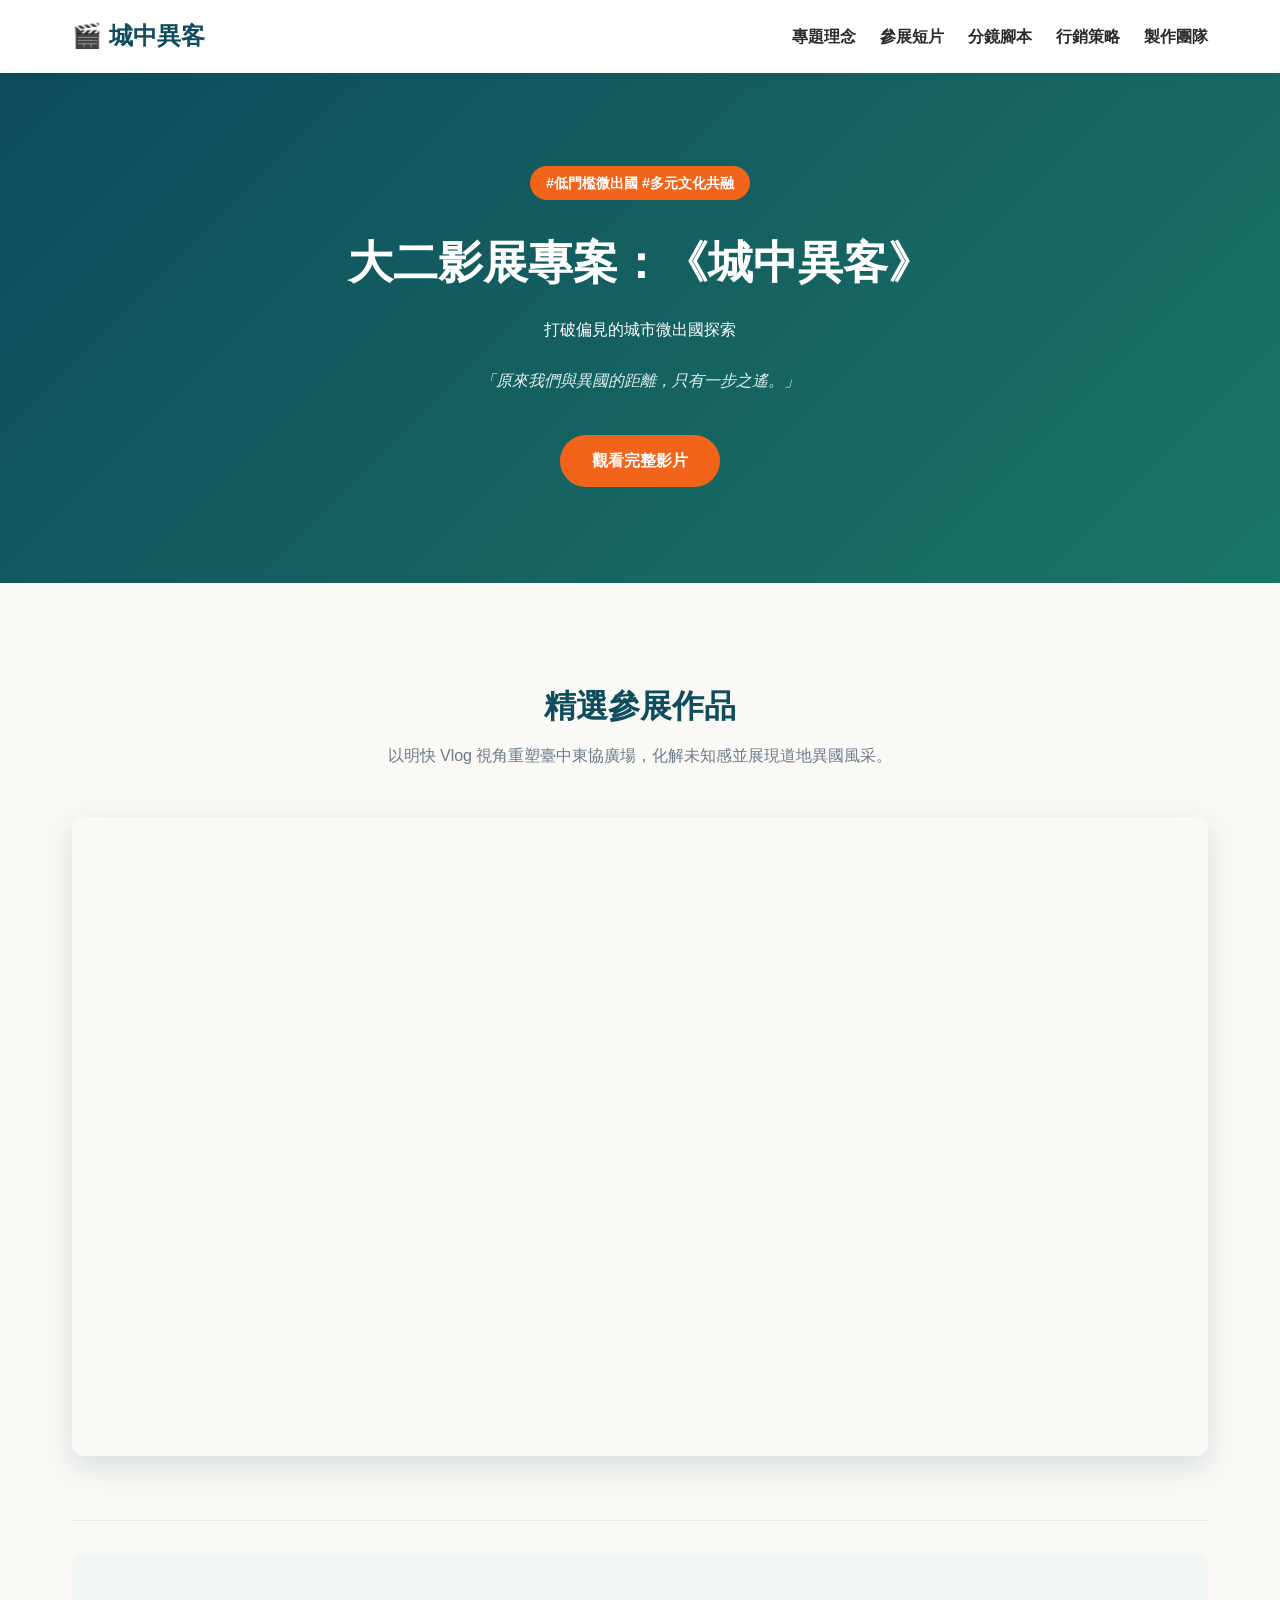
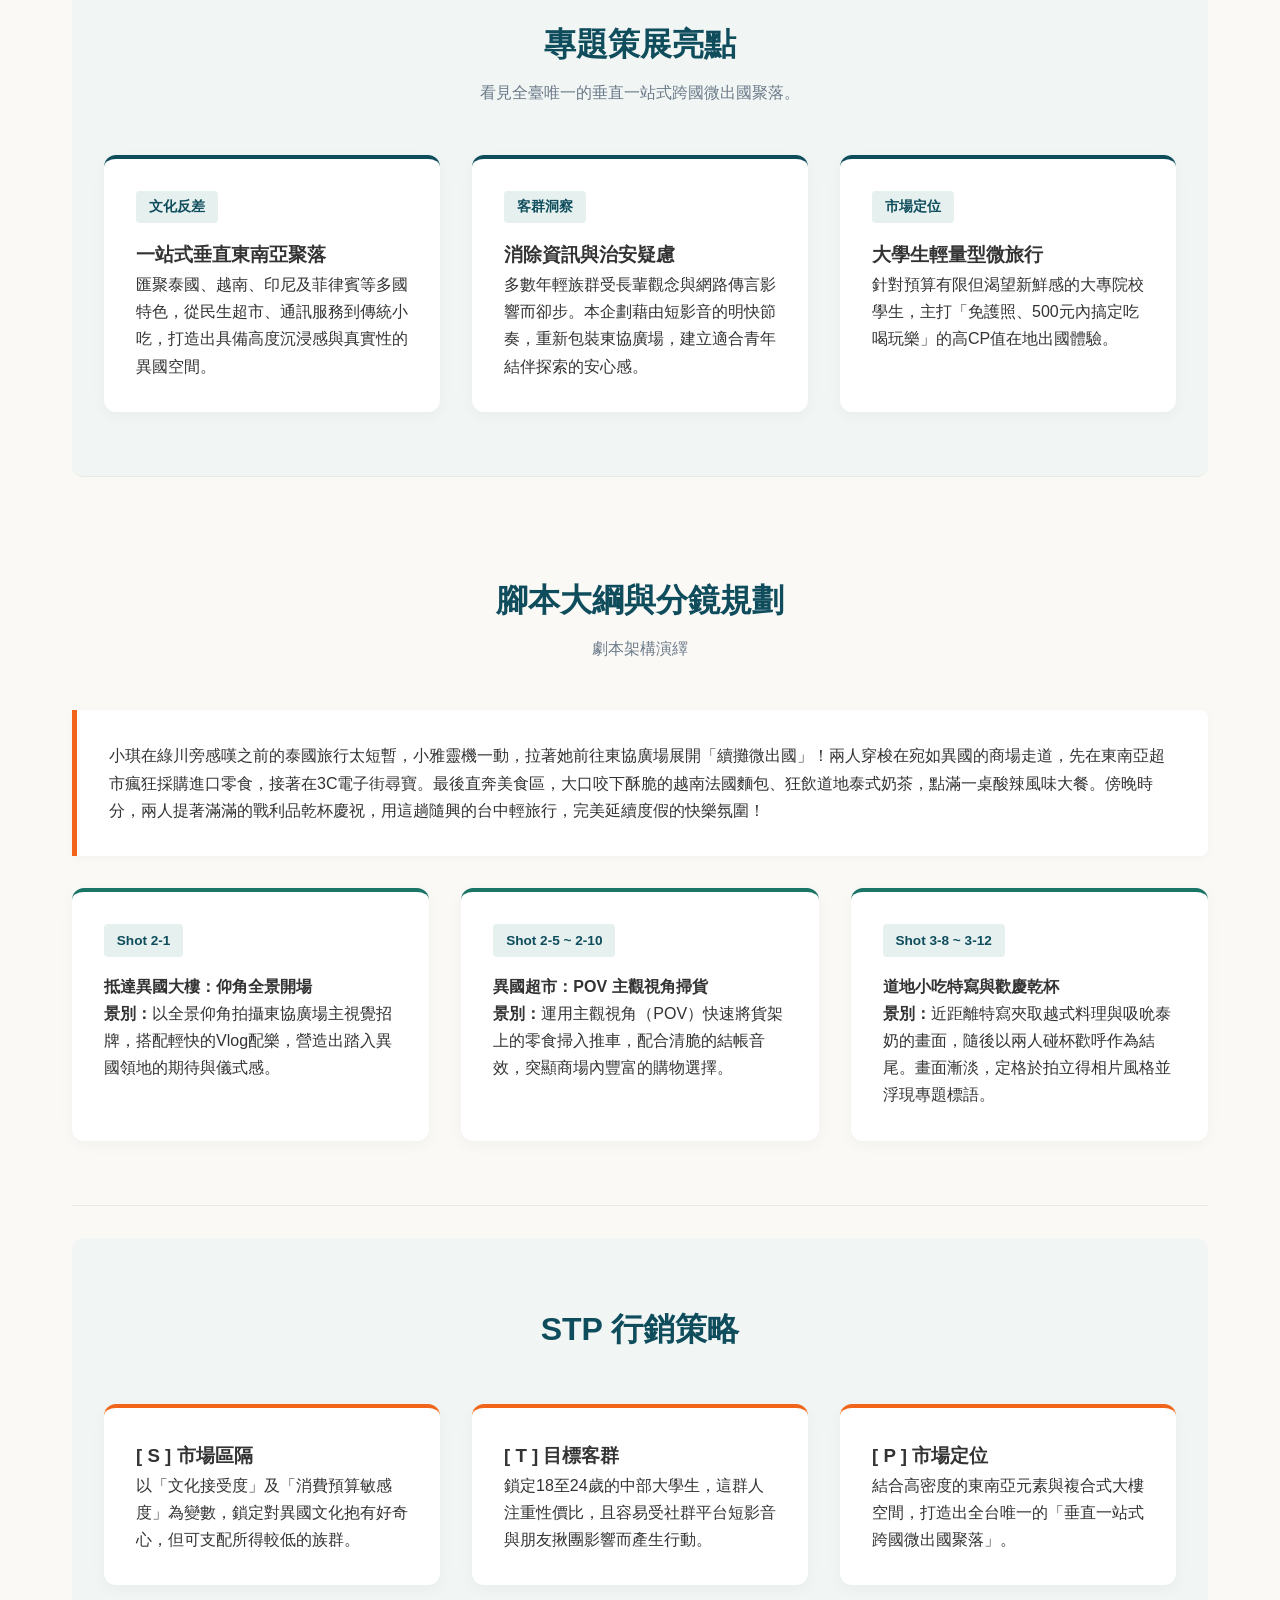
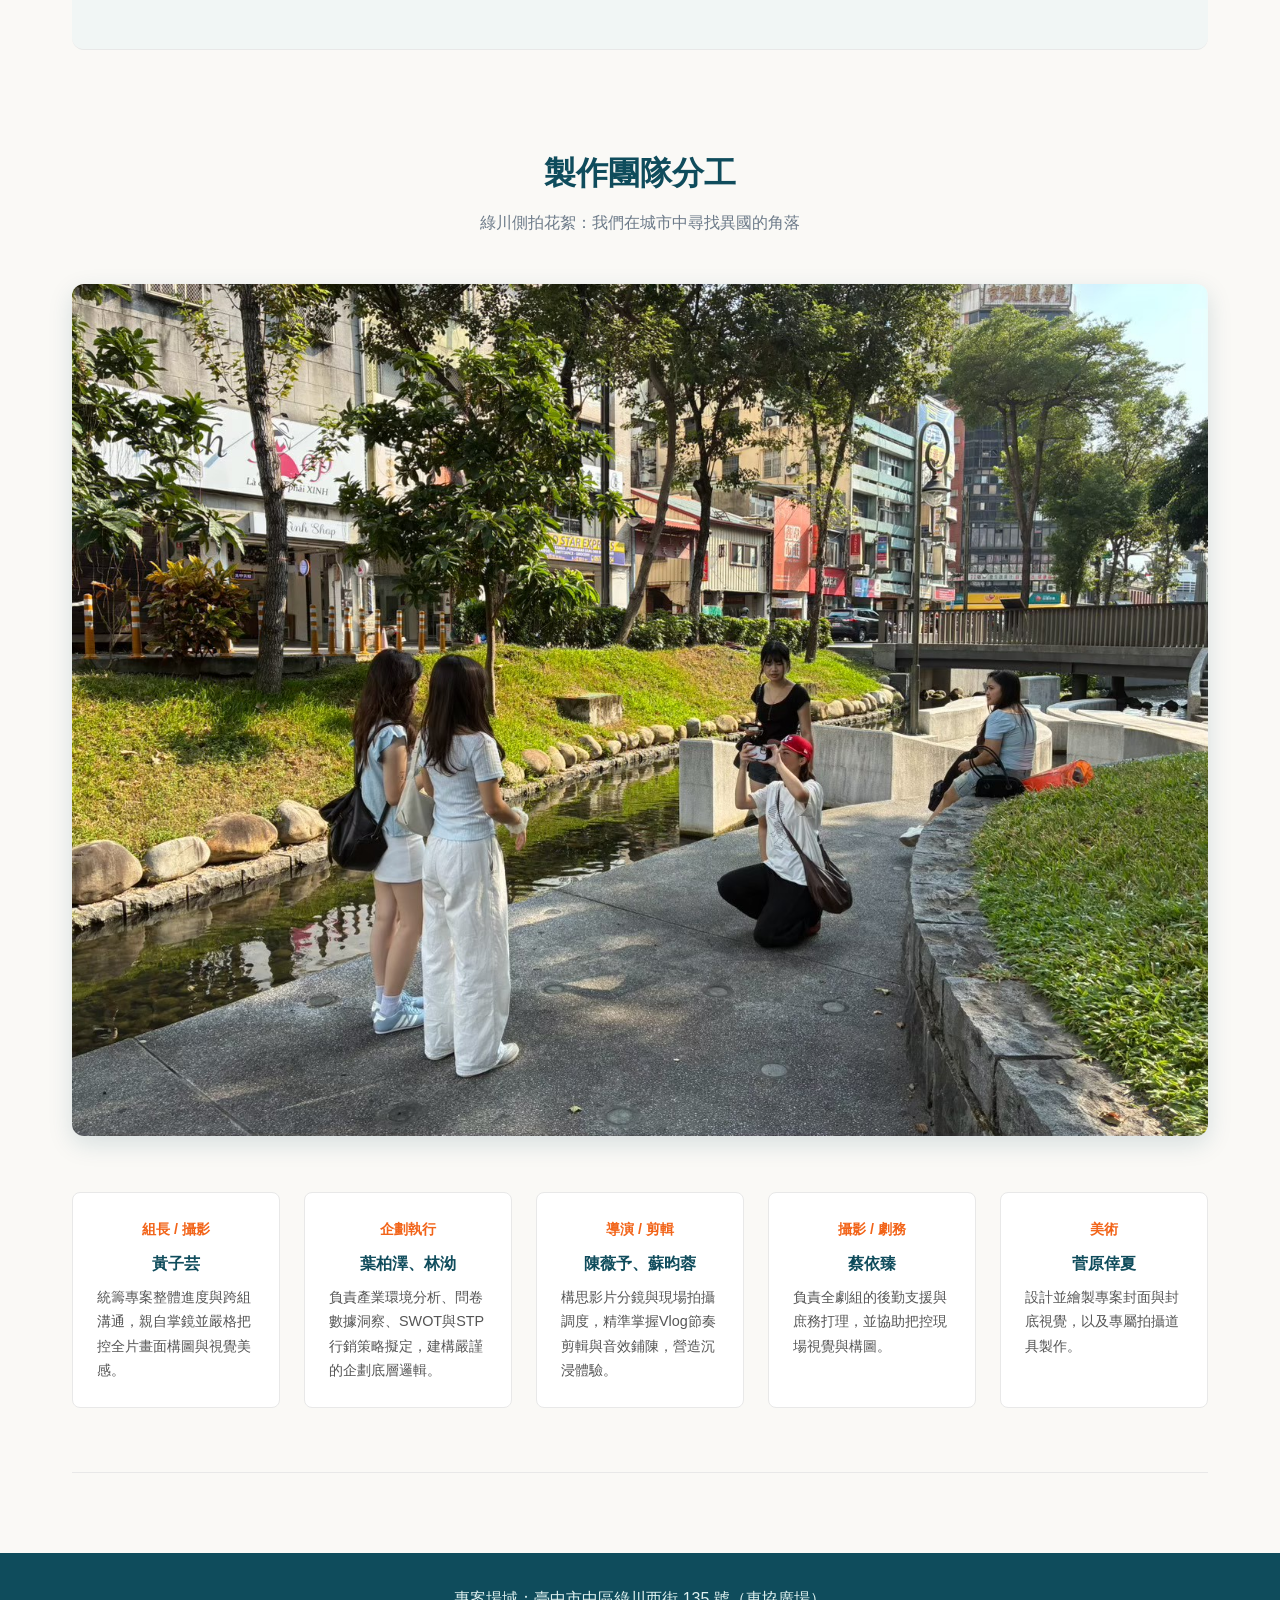
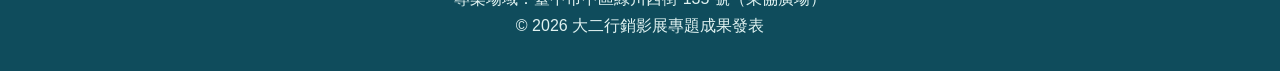
<file: index.html>
<!DOCTYPE html>
<html lang="zh-TW">
<head>
    <meta charset="UTF-8">
    <meta name="viewport" content="width=device-width, initial-scale=1.0">
    
    <!-- SEO 與社群設定 -->
    <title>城中異客｜東協廣場微出國探索</title>
    <meta name="description" content="大二影展專題《城中異客》，透過青年視角打破治安刻板印象，將臺中東協廣場重新定位為大學生低門檻高CP值微出國聚落。">
    <meta name="keywords" content="城中異客, 東協廣場, 微出國, 臺中行銷, 學生短片">
    <meta property="og:title" content="城中異客｜東協廣場微出國探索">
    <meta property="og:description" content="原來我們與異國的距離，只有一步之遙。走入東協廣場解鎖跨國界文化體驗。">
    
    <!-- 連結外部 CSS (確認放在 css 資料夾內) -->
    <link rel="stylesheet" href="css/style.css">
</head>
<body>

    <!-- 頂部導覽列 -->
    <nav class="navbar">
        <div class="nav-container">
            <a href="#" class="nav-brand">🎬 城中異客</a>
            <ul class="nav-menu">
                <li><a href="#about">專題理念</a></li>
                <li><a href="#gallery">參展短片</a></li>
                <li><a href="#storyboard">分鏡腳本</a></li>
                <li><a href="#strategy">行銷策略</a></li>
                <li><a href="#team">製作團隊</a></li>
            </ul>
        </div>
    </nav>

    <!-- 主視覺首頁區塊 -->
    <header id="about" class="hero-banner">
        <div class="banner-content">
            <span class="hashtag">#低門檻微出國 #多元文化共融</span>
            <h1>大二影展專案：《城中異客》</h1>
            <p>打破偏見的城市微出國探索</p>
            <p class="quote">「原來我們與異國的距離，只有一步之遙。」</p>
            <a href="#gallery" class="action-btn">觀看完整影片</a>
        </div>
    </header>

    <main class="main-container">
        
        <!-- 影片區塊 -->
        <section id="gallery" class="content-block">
            <div class="block-header">
                <h2>精選參展作品</h2>
                <p>以明快 Vlog 視角重塑臺中東協廣場，化解未知感並展現道地異國風采。</p>
            </div>
            <div class="video-wrapper">
                <iframe src="https://www.youtube.com/embed/dGc3OoHsnmo?si=057nTJ3cwTsKRgks" title="YouTube video player" frameborder="0" allow="accelerometer; autoplay; clipboard-write; encrypted-media; gyroscope; picture-in-picture; web-share" allowfullscreen></iframe>
            </div>
        </section>

        <!-- 策展亮點區塊 -->
        <section class="content-block bg-gray">
            <div class="block-header">
                <h2>專題策展亮點</h2>
                <p>看見全臺唯一的垂直一站式跨國微出國聚落。</p>
            </div>
            <div class="card-grid">
                <div class="feature-card">
                    <span class="badge">文化反差</span>
                    <h3>一站式垂直東南亞聚落</h3>
                    <p>匯聚泰國、越南、印尼及菲律賓等多國特色，從民生超市、通訊服務到傳統小吃，打造出具備高度沉浸感與真實性的異國空間。</p>
                </div>
                <div class="feature-card">
                    <span class="badge">客群洞察</span>
                    <h3>消除資訊與治安疑慮</h3>
                    <p>多數年輕族群受長輩觀念與網路傳言影響而卻步。本企劃藉由短影音的明快節奏，重新包裝東協廣場，建立適合青年結伴探索的安心感。</p>
                </div>
                <div class="feature-card">
                    <span class="badge">市場定位</span>
                    <h3>大學生輕量型微旅行</h3>
                    <p>針對預算有限但渴望新鮮感的大專院校學生，主打「免護照、500元內搞定吃喝玩樂」的高CP值在地出國體驗。</p>
                </div>
            </div>
        </section>

        <!-- 腳本與分鏡區塊 -->
        <section id="storyboard" class="content-block">
            <div class="block-header">
                <h2>腳本大綱與分鏡規劃</h2>
                <p>劇本架構演繹</p>
            </div>
            <div class="story-text">
                <p>小琪在綠川旁感嘆之前的泰國旅行太短暫，小雅靈機一動，拉著她前往東協廣場展開「續攤微出國」！兩人穿梭在宛如異國的商場走道，先在東南亞超市瘋狂採購進口零食，接著在3C電子街尋寶。最後直奔美食區，大口咬下酥脆的越南法國麵包、狂飲道地泰式奶茶，點滿一桌酸辣風味大餐。傍晚時分，兩人提著滿滿的戰利品乾杯慶祝，用這趟隨興的台中輕旅行，完美延續度假的快樂氛圍！</p>
            </div>
            <div class="card-grid mt-2">
                <div class="shot-card">
                    <div class="shot-id">Shot 2-1</div>
                    <h4>抵達異國大樓：仰角全景開場</h4>
                    <p><strong>景別：</strong>以全景仰角拍攝東協廣場主視覺招牌，搭配輕快的Vlog配樂，營造出踏入異國領地的期待與儀式感。</p>
                </div>
                <div class="shot-card">
                    <div class="shot-id">Shot 2-5 ~ 2-10</div>
                    <h4>異國超市：POV 主觀視角掃貨</h4>
                    <p><strong>景別：</strong>運用主觀視角（POV）快速將貨架上的零食掃入推車，配合清脆的結帳音效，突顯商場內豐富的購物選擇。</p>
                </div>
                <div class="shot-card">
                    <div class="shot-id">Shot 3-8 ~ 3-12</div>
                    <h4>道地小吃特寫與歡慶乾杯</h4>
                    <p><strong>景別：</strong>近距離特寫夾取越式料理與吸吮泰奶的畫面，隨後以兩人碰杯歡呼作為結尾。畫面漸淡，定格於拍立得相片風格並浮現專題標語。</p>
                </div>
            </div>
        </section>

        <!-- STP與團隊區塊 -->
        <section id="strategy" class="content-block bg-gray">
            <div class="block-header">
                <h2>STP 行銷策略</h2>
            </div>
            <div class="card-grid">
                <div class="stp-card">
                    <h3>[ S ] 市場區隔</h3>
                    <p>以「文化接受度」及「消費預算敏感度」為變數，鎖定對異國文化抱有好奇心，但可支配所得較低的族群。</p>
                </div>
                <div class="stp-card">
                    <h3>[ T ] 目標客群</h3>
                    <p>鎖定18至24歲的中部大學生，這群人注重性價比，且容易受社群平台短影音與朋友揪團影響而產生行動。</p>
                </div>
                <div class="stp-card">
                    <h3>[ P ] 市場定位</h3>
                    <p>結合高密度的東南亞元素與複合式大樓空間，打造出全台唯一的「垂直一站式跨國微出國聚落」。</p>
                </div>
            </div>
        </section>

        <!-- 製作團隊區塊 -->
        <section id="team" class="content-block">
            <div class="block-header">
                <h2>製作團隊分工</h2>
                <p>綠川側拍花絮：我們在城市中尋找異國的角落</p>
            </div>
            
            <!-- 新增的團隊側拍照 -->
            <div class="team-photo">
                <img src="images/LINE_ALBUM_側拍照片_261111_1.jpg" alt="團隊側拍花絮">
            </div>

            <div class="team-grid">
                <div class="member-card">
                    <div class="role">組長 / 攝影</div>
                    <h4>黃子芸</h4>
                    <p>統籌專案整體進度與跨組溝通，親自掌鏡並嚴格把控全片畫面構圖與視覺美感。</p>
                </div>
                <div class="member-card">
                    <div class="role">企劃執行</div>
                    <h4>葉柏澤、林泑</h4>
                    <p>負責產業環境分析、問卷數據洞察、SWOT與STP行銷策略擬定，建構嚴謹的企劃底層邏輯。</p>
                </div>
                <div class="member-card">
                    <div class="role">導演 / 剪輯</div>
                    <h4>陳薇予、蘇昀蓉</h4>
                    <p>構思影片分鏡與現場拍攝調度，精準掌握Vlog節奏剪輯與音效鋪陳，營造沉浸體驗。</p>
                </div>
                <div class="member-card">
                    <div class="role">攝影 / 劇務</div>
                    <h4>蔡依臻</h4>
                    <p>負責全劇組的後勤支援與庶務打理，並協助把控現場視覺與構圖。</p>
                </div>
                <div class="member-card">
                    <div class="role">美術</div>
                    <h4>菅原倖夏</h4>
                    <p>設計並繪製專案封面與封底視覺，以及專屬拍攝道具製作。</p>
                </div>
            </div>
        </section>

    </main>

    <footer class="site-footer">
        <p>專案場域：臺中市中區綠川西街 135 號（東協廣場）</p>
        <p>&copy; 2026 大二行銷影展專題成果發表</p>
    </footer>

</body>
</html>
</file>
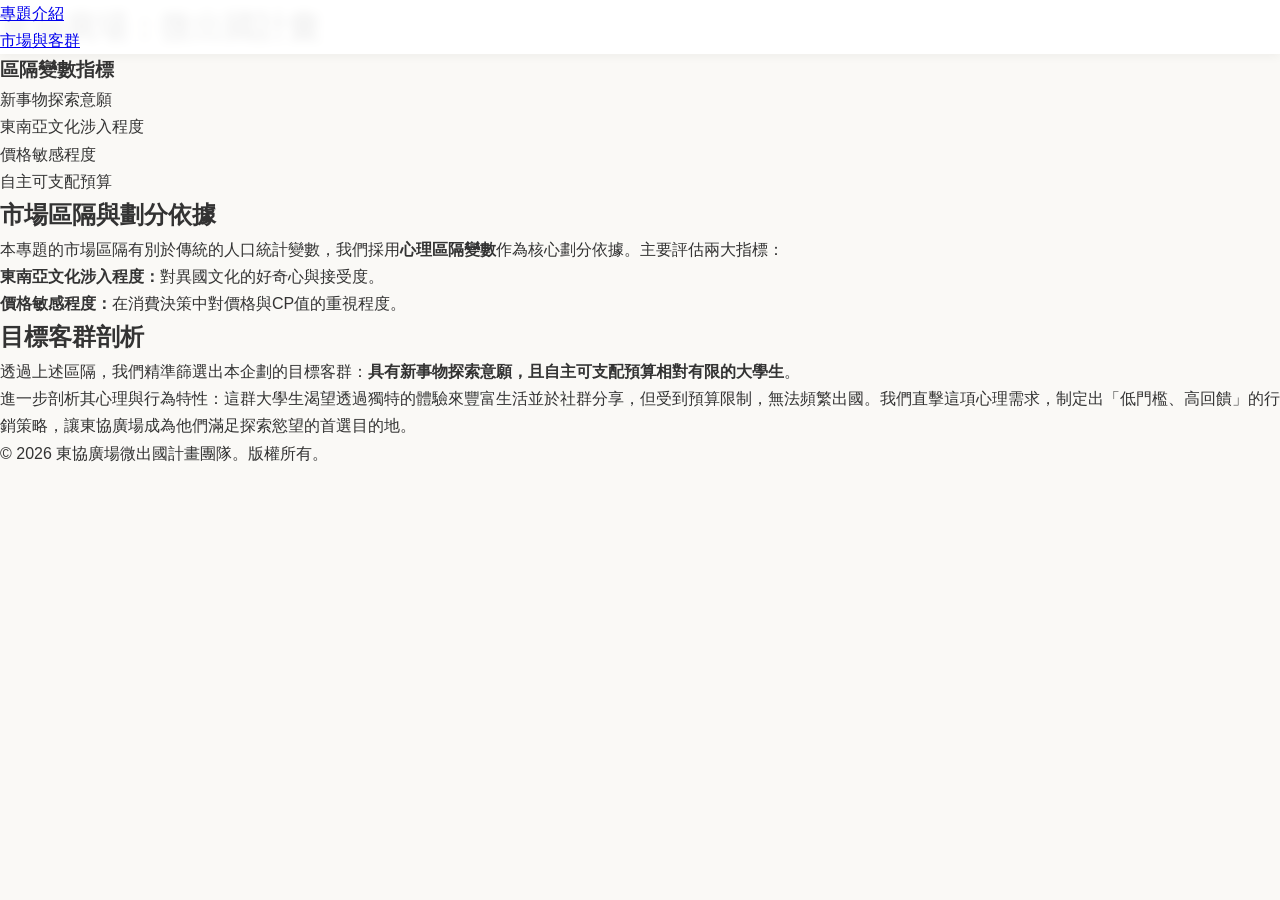
<file: target.html>
<!DOCTYPE html>
<html lang="zh-TW">
<head>
    <meta charset="UTF-8">
    <meta name="viewport" content="width=device-width, initial-scale=1.0">
    <meta name="description" content="東協廣場專題目標客群分析，以東南亞文化涉入程度與價格敏感度等心理區隔變數為核心劃分依據。">
    <meta name="keywords" content="目標客群, 市場區隔, 心理區隔變數, 價格敏感度">
    <title>市場與客群 | 東協廣場專題</title>
    <link rel="stylesheet" href="css/style.css">
</head>
<body>
    <div class="grid-container">
        <header class="header">
            <h1>東協廣場：微出國計畫</h1>
            <nav class="navbar">
                <ul>
                    <li><a href="index.html">專題介紹</a></li>
                    <li><a href="target.html" class="active">市場與客群</a></li>
                </ul>
            </nav>
        </header>

        <aside class="sidebar">
            <h3>區隔變數指標</h3>
            <ul>
                <li>新事物探索意願</li>
                <li>東南亞文化涉入程度</li>
                <li>價格敏感程度</li>
                <li>自主可支配預算</li>
            </ul>
        </aside>

        <main class="main-content">
            <section class="section-block">
                <h2>市場區隔與劃分依據</h2>
                <p>本專題的市場區隔有別於傳統的人口統計變數，我們採用<strong>心理區隔變數</strong>作為核心劃分依據。主要評估兩大指標：</p>
                <ul>
                    <li><strong>東南亞文化涉入程度：</strong>對異國文化的好奇心與接受度。</li>
                    <li><strong>價格敏感程度：</strong>在消費決策中對價格與CP值的重視程度。</li>
                </ul>
            </section>

            <section class="section-block">
                <h2>目標客群剖析</h2>
                <p>透過上述區隔，我們精準篩選出本企劃的目標客群：<strong>具有新事物探索意願，且自主可支配預算相對有限的大學生</strong>。</p>
                <p>進一步剖析其心理與行為特性：這群大學生渴望透過獨特的體驗來豐富生活並於社群分享，但受到預算限制，無法頻繁出國。我們直擊這項心理需求，制定出「低門檻、高回饋」的行銷策略，讓東協廣場成為他們滿足探索慾望的首選目的地。</p>
            </section>
        </main>

        <footer class="footer">
            <p>&copy; 2026 東協廣場微出國計畫團隊。版權所有。</p>
        </footer>
    </div>
</body>
</html>
</file>
<file: css/style.css>
/* 基礎重置與平滑滾動 */
html {
    scroll-behavior: smooth;
}

* {
    margin: 0;
    padding: 0;
    box-sizing: border-box;
}

body {
    font-family: -apple-system, BlinkMacSystemFont, "Segoe UI", Roboto, "Helvetica Neue", Arial, sans-serif;
    color: #333;
    line-height: 1.7;
    background-color: #faf9f6; /* 溫暖的米白色背景 */
}

/* 頂部固定導覽列 */
.navbar {
    position: fixed;
    top: 0;
    width: 100%;
    background-color: rgba(255, 255, 255, 0.95);
    box-shadow: 0 2px 10px rgba(0,0,0,0.05);
    z-index: 1000;
    backdrop-filter: blur(5px);
}

.nav-container {
    max-width: 1200px;
    margin: 0 auto;
    padding: 1rem 2rem;
    display: flex;
    justify-content: space-between;
    align-items: center;
}

.nav-brand {
    font-size: 1.5rem;
    font-weight: 700;
    color: #0f4c5c; /* 深青綠色 */
    text-decoration: none;
}

.nav-menu {
    list-style: none;
    display: flex;
    gap: 1.5rem;
}

.nav-menu a {
    text-decoration: none;
    color: #2b2b2b;
    font-weight: 600;
    transition: color 0.3s;
}

.nav-menu a:hover {
    color: #f26419; /* 芒果亮橘色 */
}

/* 主視覺首頁 */
.hero-banner {
    margin-top: 70px;
    background: linear-gradient(135deg, #0f4c5c 0%, #1a7566 100%); /* 熱帶雨林漸層 */
    color: white;
    text-align: center;
    padding: 6rem 2rem;
}

.hashtag {
    display: inline-block;
    background-color: #f26419; /* 芒果亮橘色 */
    color: white;
    padding: 0.3rem 1rem;
    border-radius: 20px;
    font-size: 0.9rem;
    margin-bottom: 1.5rem;
    font-weight: bold;
}

.hero-banner h1 {
    font-size: 2.8rem;
    margin-bottom: 1rem;
}

.hero-banner .quote {
    font-style: italic;
    color: #e0f2f1;
    margin: 1.5rem 0 2.5rem 0;
}

.action-btn {
    background-color: #f26419;
    color: white;
    padding: 0.8rem 2rem;
    text-decoration: none;
    border-radius: 30px;
    font-weight: bold;
    transition: background-color 0.3s, transform 0.2s;
    display: inline-block;
}

.action-btn:hover {
    background-color: #d65510;
    transform: translateY(-2px);
}

/* 內容區塊共用設定 */
.main-container {
    max-width: 1200px;
    margin: 0 auto;
    padding: 2rem;
}

.content-block {
    padding: 4rem 0;
    border-bottom: 1px solid #e8e8e8;
}

.bg-gray {
    background-color: #f1f6f5; /* 帶有一點點綠意的水泥灰 */
    padding: 4rem 2rem;
    border-radius: 12px;
    margin: 2rem 0;
}

.block-header {
    text-align: center;
    margin-bottom: 3rem;
}

.block-header h2 {
    font-size: 2rem;
    color: #0f4c5c;
    margin-bottom: 0.5rem;
}

.block-header p {
    color: #6c7a89;
}

/* 影片區塊 */
.video-wrapper {
    position: relative;
    padding-bottom: 56.25%; /* 16:9 比例 */
    height: 0;
    overflow: hidden;
    border-radius: 12px;
    box-shadow: 0 10px 30px rgba(15, 76, 92, 0.15);
}

.video-wrapper iframe {
    position: absolute;
    top: 0;
    left: 0;
    width: 100%;
    height: 100%;
}

/* 卡片排版網格 */
.card-grid {
    display: grid;
    grid-template-columns: repeat(auto-fit, minmax(300px, 1fr));
    gap: 2rem;
}

.feature-card, .shot-card, .stp-card {
    background: white;
    padding: 2rem;
    border-radius: 12px;
    box-shadow: 0 4px 15px rgba(0,0,0,0.04);
    transition: transform 0.3s, box-shadow 0.3s;
    border-top: 4px solid #0f4c5c;
}

.stp-card {
    border-top-color: #f26419;
}

.shot-card {
    border-top-color: #1a7566;
}

.feature-card:hover, .shot-card:hover, .stp-card:hover {
    transform: translateY(-5px);
    box-shadow: 0 8px 25px rgba(15, 76, 92, 0.1);
}

.badge, .shot-id {
    display: inline-block;
    background-color: #e5f0ef;
    color: #0f4c5c;
    padding: 0.3rem 0.8rem;
    border-radius: 4px;
    font-size: 0.85rem;
    font-weight: bold;
    margin-bottom: 1rem;
}

/* 腳本文字 */
.story-text {
    background-color: #fff;
    padding: 2rem;
    border-left: 5px solid #f26419;
    border-radius: 0 8px 8px 0;
    box-shadow: 0 2px 10px rgba(0,0,0,0.03);
    margin-bottom: 2rem;
}

/* 團隊側拍照片樣式 */
.team-photo {
    text-align: center;
    margin-bottom: 3rem;
}

.team-photo img {
    max-width: 100%;
    height: auto;
    border-radius: 12px;
    box-shadow: 0 8px 25px rgba(15, 76, 92, 0.15);
}

/* 團隊介紹網格 */
.team-grid {
    display: grid;
    grid-template-columns: repeat(auto-fit, minmax(200px, 1fr));
    gap: 1.5rem;
}

.member-card {
    background: white;
    padding: 1.5rem;
    border-radius: 8px;
    border: 1px solid #e8e8e8;
    text-align: center;
}

.member-card .role {
    color: #f26419;
    font-size: 0.9rem;
    font-weight: bold;
    margin-bottom: 0.5rem;
}

.member-card h4 {
    color: #0f4c5c;
    margin-bottom: 0.5rem;
}

.member-card p {
    font-size: 0.9rem;
    color: #555;
    text-align: left;
}

/* 頁尾 */
.site-footer {
    background-color: #0f4c5c;
    color: #e0f2f1;
    text-align: center;
    padding: 2rem;
    margin-top: 3rem;
}

/* RWD 手機版設定 */
@media screen and (max-width: 768px) {
    .nav-menu {
        display: none;
    }
    .nav-container {
        justify-content: center;
    }
    .hero-banner h1 {
        font-size: 2rem;
    }
    .main-container {
        padding: 1rem;
    }
}
</file>
